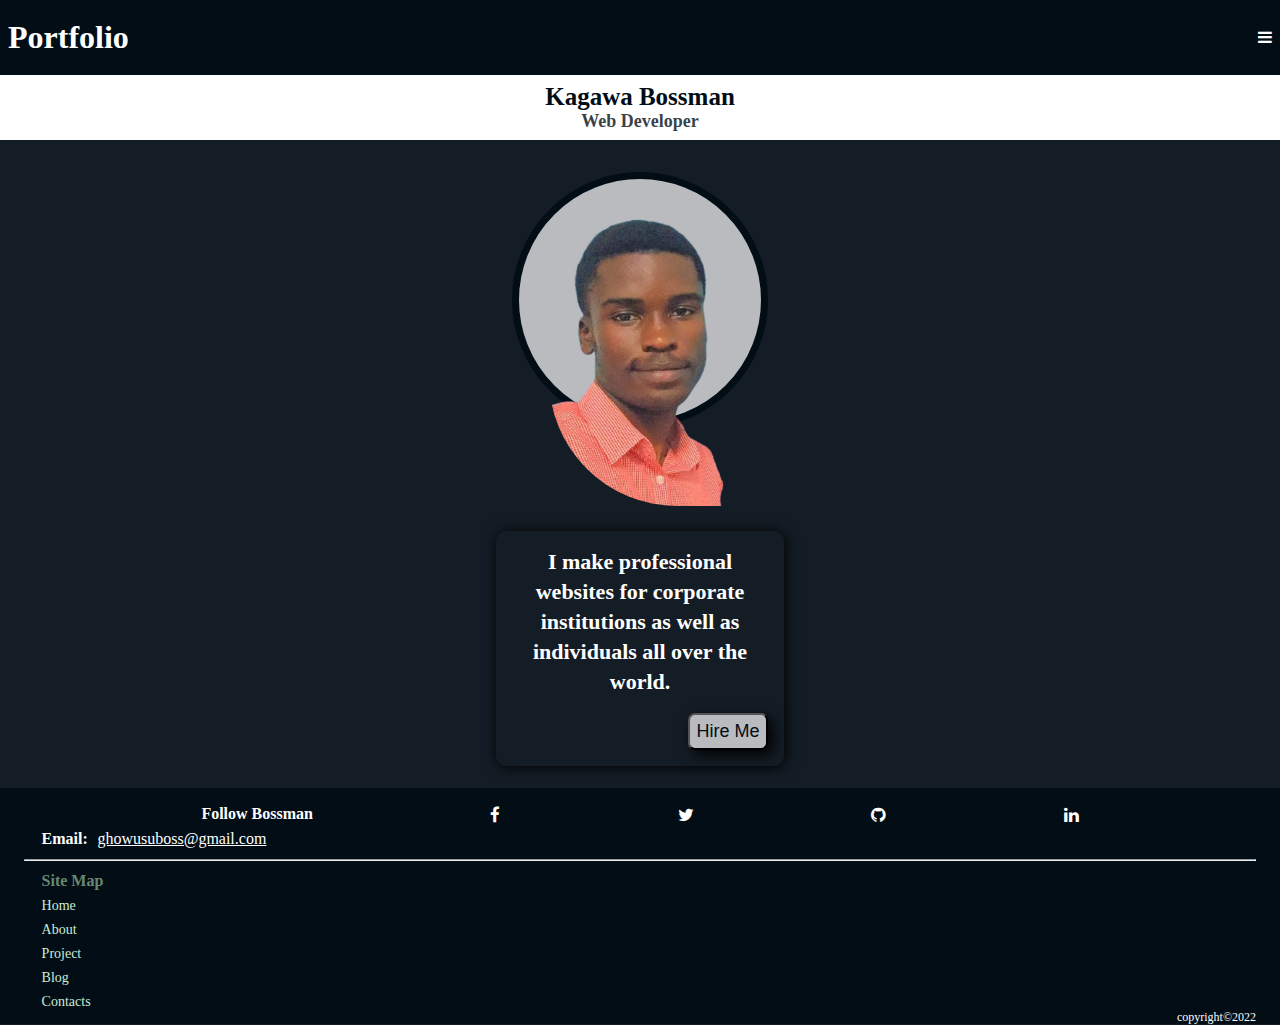
<file: index.html>
<!DOCTYPE html>
<html lang="en">

<head>
    <link rel="stylesheet" href="styles/styles.css">
    <link rel="stylesheet" href="./css/font-awesome.min.css">
    <meta charset="UTF-8">
    <meta http-equiv="X-UA-Compatible" content="IE=edge">
    <meta name="viewport" content="width=device-width, initial-scale=1.0">

    <title>Bossman's Portfolio</title>
</head>

<body>
    <nav class="main-nav">
    <a href="./index.html"><h1 class="nav-items">Portfolio</h1></a>
    <div class="Hamburger">
        <i class="fa fa-bars"></i>
    </div>
    </nav>

    <header>
        <div class="welcome-text">
            <h1>Kagawa Bossman</h1>
            <p>Web Developer</p>
        </div>
    </header>
       
    <div class="home">
        
        <div class="img1">
            <img src="./img/BossNice.png" alt="Boss">
        </div>

        <div class="home-text">
            <p>I make professional websites for corporate
               institutions as well as individuals all over the 
               world.
            </p>
            <button><a href="./pages/contacts.html">Hire Me</a></button>
        </div>
    </div>

    <footer>
        <div class="footer-icons">
            <h4>Follow Bossman</h4>
            <a href="https://www.facebook.com/kagawabossman"><i class="fa fa-facebook" aria-hidden="true"></i></a>
            <a href="https://twitter.com/Spratagious"><i class="fa fa-twitter" aria-hidden="true"></i></a>
            <a href="https://github.com/kagawahub"><i class="fa fa-github" aria-hidden="true"></i></a>
            <a href="https://www.linkedin.com/in/owusu-bossman-415330212/"><i class="fa fa-linkedin" aria-hidden="true"></i></a>
        </div>

        <div class="footer-email">
            <h4>Email:</h4>
            <a href="mailto:ghowusuboss@gmail.com">ghowusuboss@gmail.com</a>
        </div>
        <hr>

        <div class="site-map">
            <h4>Site Map</h4>
            <a href="#">Home</a>
            <a href="./pages/about.html">About</a>
            <a href="./pages/projects.html">Project</a>
            <a href="./pages/blog.html">Blog</a>
            <a href="./pages/contacts.html">Contacts</a>
        </div>
        <p>copyright&copy;2022</p>
    </footer>

<script src="./app.js"></script>
</body>

</html>
</file>
<file: styles/styles.css>
* {
  margin: 0;
  padding: 0;
  box-sizing: border-box;
}

.main-nav {
  background: #020d16;
  color: white;
  display: flex;
  padding: 1.2rem 0.5rem;
  justify-content: space-between;
  align-items: center;
  width: 100%;
}
.main-nav h1 {
  animation-name: portfolio_color;
  animation-duration: 8s;
  animation-iteration-count: infinite;
}
.main-nav a {
  color: white;
  text-decoration: none;
}

@keyframes portfolio_color {
  0% {
    color: white;
  }
  20% {
    color: green;
  }
  40% {
    color: white;
  }
  50% {
    color: red;
  }
  70% {
    color: white;
  }
  80% {
    color: yellow;
  }
  100% {
    color: white;
  }
}
body {
  background: #141d26;
}
header {
  background: white;
  padding: 0.5rem 0;
}
header .welcome-text h1,
header .welcome-text p {
  color: #020d16;
  text-align: center;
}
header .welcome-text h1 {
  font-size: 25px;
  font-weight: 700;
}
header .welcome-text p {
  color: rgba(2, 13, 22, 0.8);
  font-size: 18px;
  font-weight: 600;
}

.home {
  display: flex;
  flex-direction: column;
  align-items: center;
  justify-content: space-around;
  gap: 5.9rem;
}
.home .img1 {
  padding: -30rem;
  background: rgba(255, 255, 255, 0.7);
  height: 16rem;
  width: 16rem;
  margin-top: 2rem;
  margin-bottom: 0.5rem;
  border-radius: 10rem;
  border: 7px solid #020d16;
}
.home .img1 img {
  height: 18rem;
  width: 11.1rem;
  margin: 2.4rem 0 0 1.9rem;
  border-bottom-left-radius: 8rem;
}
.home .home-text {
  color: white;
  text-align: center;
  margin: 0rem 0rem 1.4rem 0rem;
  padding: 1rem;
  height: auto;
  width: 18rem;
  line-height: 30px;
  box-shadow: 1px 1px 15px black;
  border-radius: 10px;
  font-weight: 550;
  font-size: 22px;
}
.home .home-text button {
  margin-top: 1rem;
  margin-left: 11rem;
  box-sizing: border-box;
  background: rgba(255, 255, 255, 0.7);
  color: #020d16;
  padding: 6px;
  border-radius: 7px;
  font-weight: 500;
  font-size: 18px;
  box-shadow: 5px 5px 15px black;
  cursor: pointer;
}
.home .home-text button a {
  text-decoration: none;
  color: #020d16;
}

footer {
  background: #020d16;
  height: auto;
  padding: 0.9rem 1.5rem;
  color: white;
}
footer hr {
  margin: 0.7rem 0px;
  color: #cbebd5;
}
footer .footer-icons {
  margin-bottom: 5px;
  display: flex;
  justify-content: space-evenly;
  align-items: center;
  color: white;
}
footer .footer-icons i {
  font-size: 17px;
  margin-top: 3px;
  color: white;
}
footer .footer-email {
  display: flex;
  margin-left: 1.1rem;
}
footer .footer-email a {
  margin-left: 0.6rem;
  color: white;
}
footer .site-map {
  display: flex;
  flex-direction: column;
  margin-left: 1.1rem;
  margin-top: 5px;
}
footer .site-map h4 {
  color: #678771;
}
footer .site-map a {
  color: #cbebd5;
  text-decoration: none;
  font-size: 14px;
  margin-top: 0.5rem;
}
footer p {
  float: right;
  font-size: 0.75rem;
}

* {
  margin: 0;
  padding: 0;
  box-sizing: border-box;
}

.imgboss {
  margin: 0;
  padding: 0;
  display: flex;
  justify-content: center;
  align-items: center;
}
.imgboss img {
  height: auto;
  overflow-x: hidden;
  max-width: 100%;
  width: 100%;
}

.about_page {
  display: flex;
  flex-direction: column;
  justify-content: center;
  align-items: center;
  margin: 1.2rem 1.5rem;
}
.about_page .section h1 {
  color: #45b0ca;
  margin-bottom: 0.2rem;
}
.about_page .section .span1 {
  color: #83e0a2;
  font-weight: 900;
}
.about_page .section p {
  color: white;
  font-size: 17px;
  margin-bottom: 1.5rem;
  font-family: "Franklin Gothic Medium", "Arial Narrow", Arial, sans-serif;
}
.about_page .gallery_container {
  display: flex;
  flex-direction: row;
  flex-wrap: wrap;
  justify-content: center;
  align-items: center;
}
.about_page .gallery_container img {
  filter: saturate(190%);
  width: 7.5rem;
  height: 8.2rem;
  border-radius: 5px;
  margin: 0.5rem;
}
.about_page .gallery_container img:hover {
  box-shadow: 2px 2px 12px white;
  width: 7rem;
  height: 7.7rem;
}

.contact_page {
  display: flex;
  flex-direction: column;
  justify-content: center;
  align-items: center;
}
.contact_page hr {
  margin: 0.5rem 0;
}
.contact_page .map {
  width: 100%;
  max-width: 100%;
  display: flex;
  justify-content: center;
  align-items: center;
}
.contact_page .contact_box {
  height: 20rem;
  display: flex;
  flex-direction: column;
  border: 4px solid #678771;
  justify-content: space-between;
  background: white;
  margin: 1rem 0;
  padding: 1rem;
  width: 95%;
  border-radius: 0.7rem;
}
.contact_page .contact_box h2 {
  color: #496967;
}
.contact_page .contact_item {
  display: flex;
  flex-direction: row;
  flex-wrap: wrap;
  justify-content: flex-start;
  align-items: center;
}
.contact_page .contact_item a {
  color: #020d16;
  text-decoration: none;
}
.contact_page .contact_item a:hover {
  color: #496967;
  text-decoration: underline;
}
.contact_page .contact_item hr {
  height: 1rem;
  margin: 0 0.3rem;
}
.contact_page .contact_item i {
  color: #020d16;
  font-size: 1.3rem;
}
.contact_page .contact_item p {
  font-size: 1.2rem;
}

/*# sourceMappingURL=styles.css.map */
</file>
